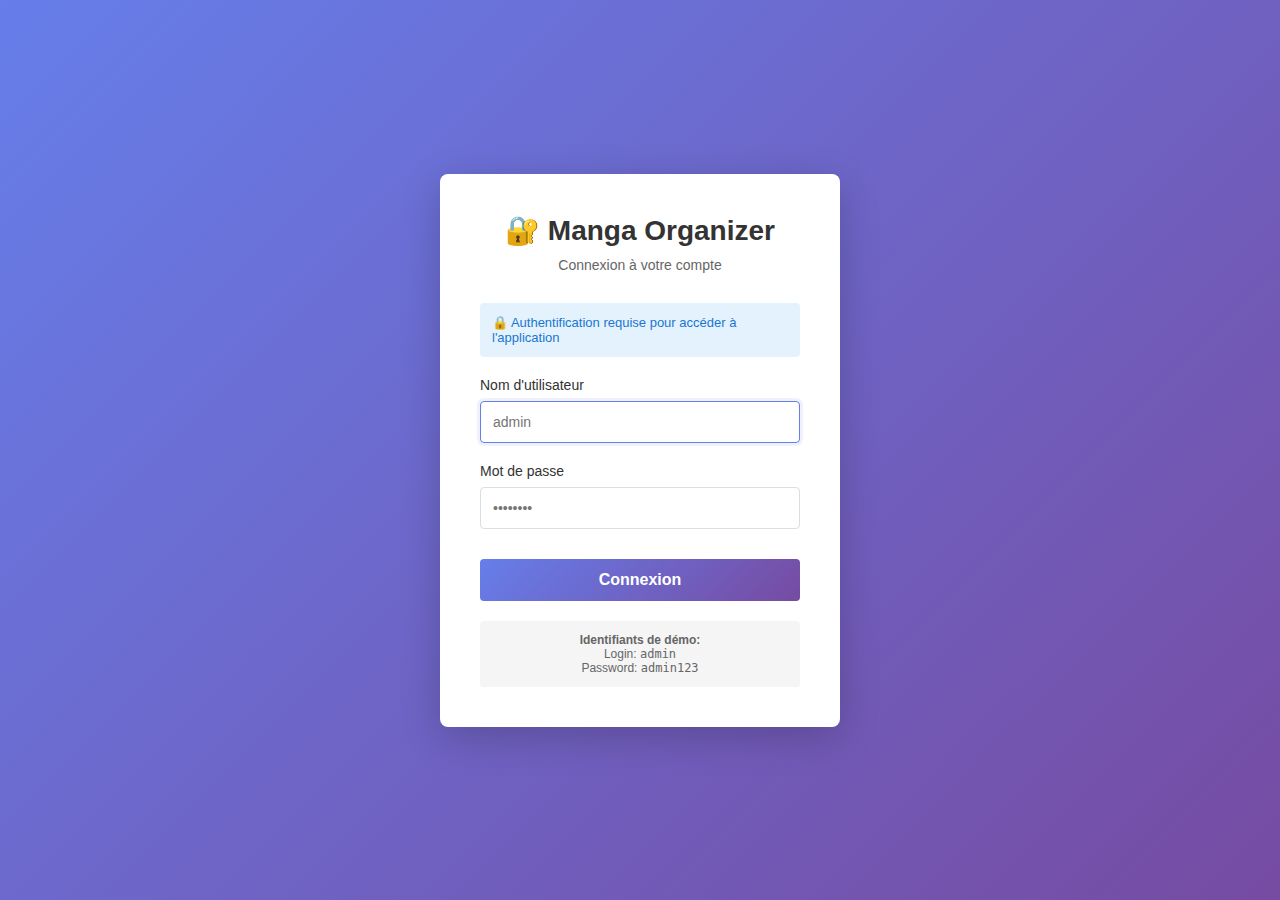
<file: templates/auth.html>
<!DOCTYPE html>
<html lang="fr">
<head>
    <meta charset="UTF-8">
    <meta name="viewport" content="width=device-width, initial-scale=1.0">
    <meta name="csrf-token" content="{{ csrf_token() }}">
    <title>Connexion - Manga Organizer</title>
    <style>
        * {
            margin: 0;
            padding: 0;
            box-sizing: border-box;
        }

        body {
            font-family: -apple-system, BlinkMacSystemFont, 'Segoe UI', Roboto, 'Helvetica Neue', Arial, sans-serif;
            background: linear-gradient(135deg, #667eea 0%, #764ba2 100%);
            min-height: 100vh;
            display: flex;
            align-items: center;
            justify-content: center;
        }

        .login-container {
            background: white;
            border-radius: 8px;
            box-shadow: 0 10px 40px rgba(0, 0, 0, 0.2);
            width: 100%;
            max-width: 400px;
            padding: 40px;
        }

        .login-header {
            text-align: center;
            margin-bottom: 30px;
        }

        .login-header h1 {
            font-size: 28px;
            color: #333;
            margin-bottom: 10px;
        }

        .login-header p {
            color: #666;
            font-size: 14px;
        }

        .form-group {
            margin-bottom: 20px;
        }

        .form-group label {
            display: block;
            margin-bottom: 8px;
            color: #333;
            font-weight: 500;
            font-size: 14px;
        }

        .form-group input {
            width: 100%;
            padding: 12px;
            border: 1px solid #ddd;
            border-radius: 4px;
            font-size: 14px;
            transition: border-color 0.3s;
        }

        .form-group input:focus {
            outline: none;
            border-color: #667eea;
            box-shadow: 0 0 0 3px rgba(102, 126, 234, 0.1);
        }

        .login-button {
            width: 100%;
            padding: 12px;
            background: linear-gradient(135deg, #667eea 0%, #764ba2 100%);
            color: white;
            border: none;
            border-radius: 4px;
            font-size: 16px;
            font-weight: 600;
            cursor: pointer;
            transition: transform 0.2s, box-shadow 0.2s;
            margin-top: 10px;
        }

        .login-button:hover {
            transform: translateY(-2px);
            box-shadow: 0 5px 20px rgba(102, 126, 234, 0.4);
        }

        .login-button:active {
            transform: translateY(0);
        }

        .login-button:disabled {
            opacity: 0.6;
            cursor: not-allowed;
        }

        .error-message {
            background: #fee;
            color: #c33;
            padding: 12px;
            border-radius: 4px;
            margin-bottom: 20px;
            font-size: 14px;
            display: none;
        }

        .error-message.show {
            display: block;
        }

        .info-message {
            background: #e3f2fd;
            color: #1976d2;
            padding: 12px;
            border-radius: 4px;
            margin-bottom: 20px;
            font-size: 13px;
        }

        .loading {
            display: inline-block;
            animation: spin 1s linear infinite;
        }

        @keyframes spin {
            from { transform: rotate(0deg); }
            to { transform: rotate(360deg); }
        }

        .demo-credentials {
            background: #f5f5f5;
            padding: 12px;
            border-radius: 4px;
            margin-top: 20px;
            font-size: 12px;
            color: #666;
            text-align: center;
        }
    </style>
</head>
<body>
    <div class="login-container">
        <div class="login-header">
            <h1>🔐 Manga Organizer</h1>
            <p>Connexion à votre compte</p>
        </div>

        <div id="error-message" class="error-message"></div>

        <div class="info-message">
            🔒 Authentification requise pour accéder à l'application
        </div>

        <form id="login-form">
            <div class="form-group">
                <label for="username">Nom d'utilisateur</label>
                <input 
                    type="text" 
                    id="username" 
                    name="username" 
                    placeholder="admin"
                    required
                    autocomplete="username"
                >
            </div>

            <div class="form-group">
                <label for="password">Mot de passe</label>
                <input 
                    type="password" 
                    id="password" 
                    name="password"
                    placeholder="••••••••"
                    required
                    autocomplete="current-password"
                >
            </div>

            <button type="submit" id="login-btn" class="login-button">
                Connexion
            </button>
        </form>

        <div class="demo-credentials">
            <strong>Identifiants de démo:</strong><br>
            Login: <code>admin</code><br>
            Password: <code>admin123</code>
        </div>
    </div>

    <script>
        const form = document.getElementById('login-form')
        const usernameInput = document.getElementById('username')
        const passwordInput = document.getElementById('password')
        const loginBtn = document.getElementById('login-btn')
        const errorDiv = document.getElementById('error-message')

        // Afficher un message d'erreur
        function showError(message) {
            errorDiv.textContent = message
            errorDiv.classList.add('show')
        }

        // Masquer le message d'erreur
        function hideError() {
            errorDiv.classList.remove('show')
        }

        // Récupérer le paramètre 'next' de l'URL
        function getNextUrl() {
            const params = new URLSearchParams(window.location.search)
            return params.get('next') || '/'
        }

        // Gérer la soumission du formulaire
        form.addEventListener('submit', async (e) => {
            e.preventDefault()
            hideError()

            const username = usernameInput.value.trim()
            const password = passwordInput.value

            if (!username || !password) {
                showError('Veuillez entrer vos identifiants')
                return
            }

            // Désactiver le bouton pendant la requête
            loginBtn.disabled = true
            const originalText = loginBtn.textContent
            loginBtn.innerHTML = '<span class="loading">⏳</span> Connexion...'

            try {
                const response = await fetch('/auth/login', {
                    method: 'POST',
                    headers: {
                        'Content-Type': 'application/json'
                    },
                    body: JSON.stringify({
                        username: username,
                        password: password
                    })
                })

                const data = await response.json()

                if (data.success) {
                    // Login réussi - redirection
                    console.log('✓ Connexion réussie:', data.user.username)
                    const nextUrl = getNextUrl()
                    window.location.href = nextUrl
                } else {
                    // Erreur de login
                    showError(data.error || 'Erreur de connexion')
                    loginBtn.disabled = false
                    loginBtn.textContent = originalText
                    passwordInput.value = ''
                    passwordInput.focus()
                }
            } catch (error) {
                console.error('Erreur:', error)
                showError('Erreur serveur: ' + error.message)
                loginBtn.disabled = false
                loginBtn.textContent = originalText
            }
        })

        // Focus sur username au chargement
        usernameInput.focus()
    </script>
</body>
</html>
</file>
